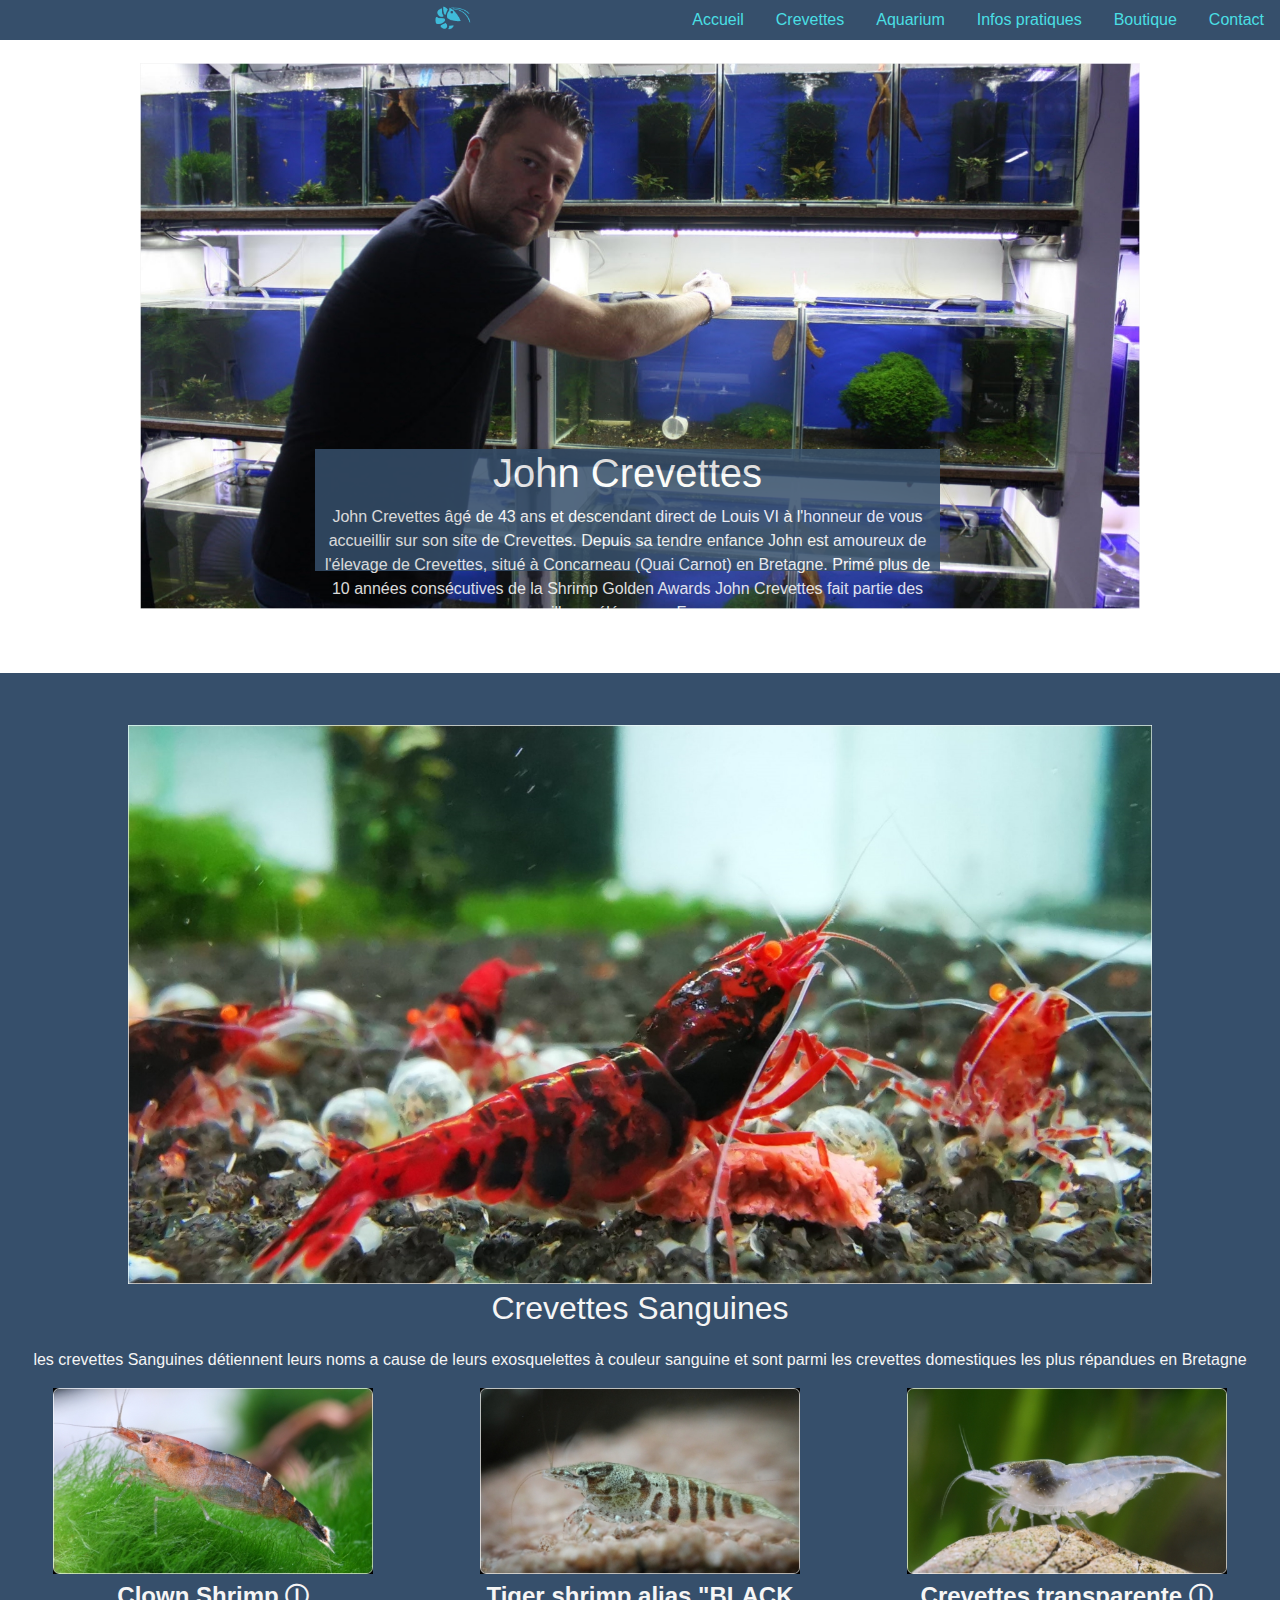
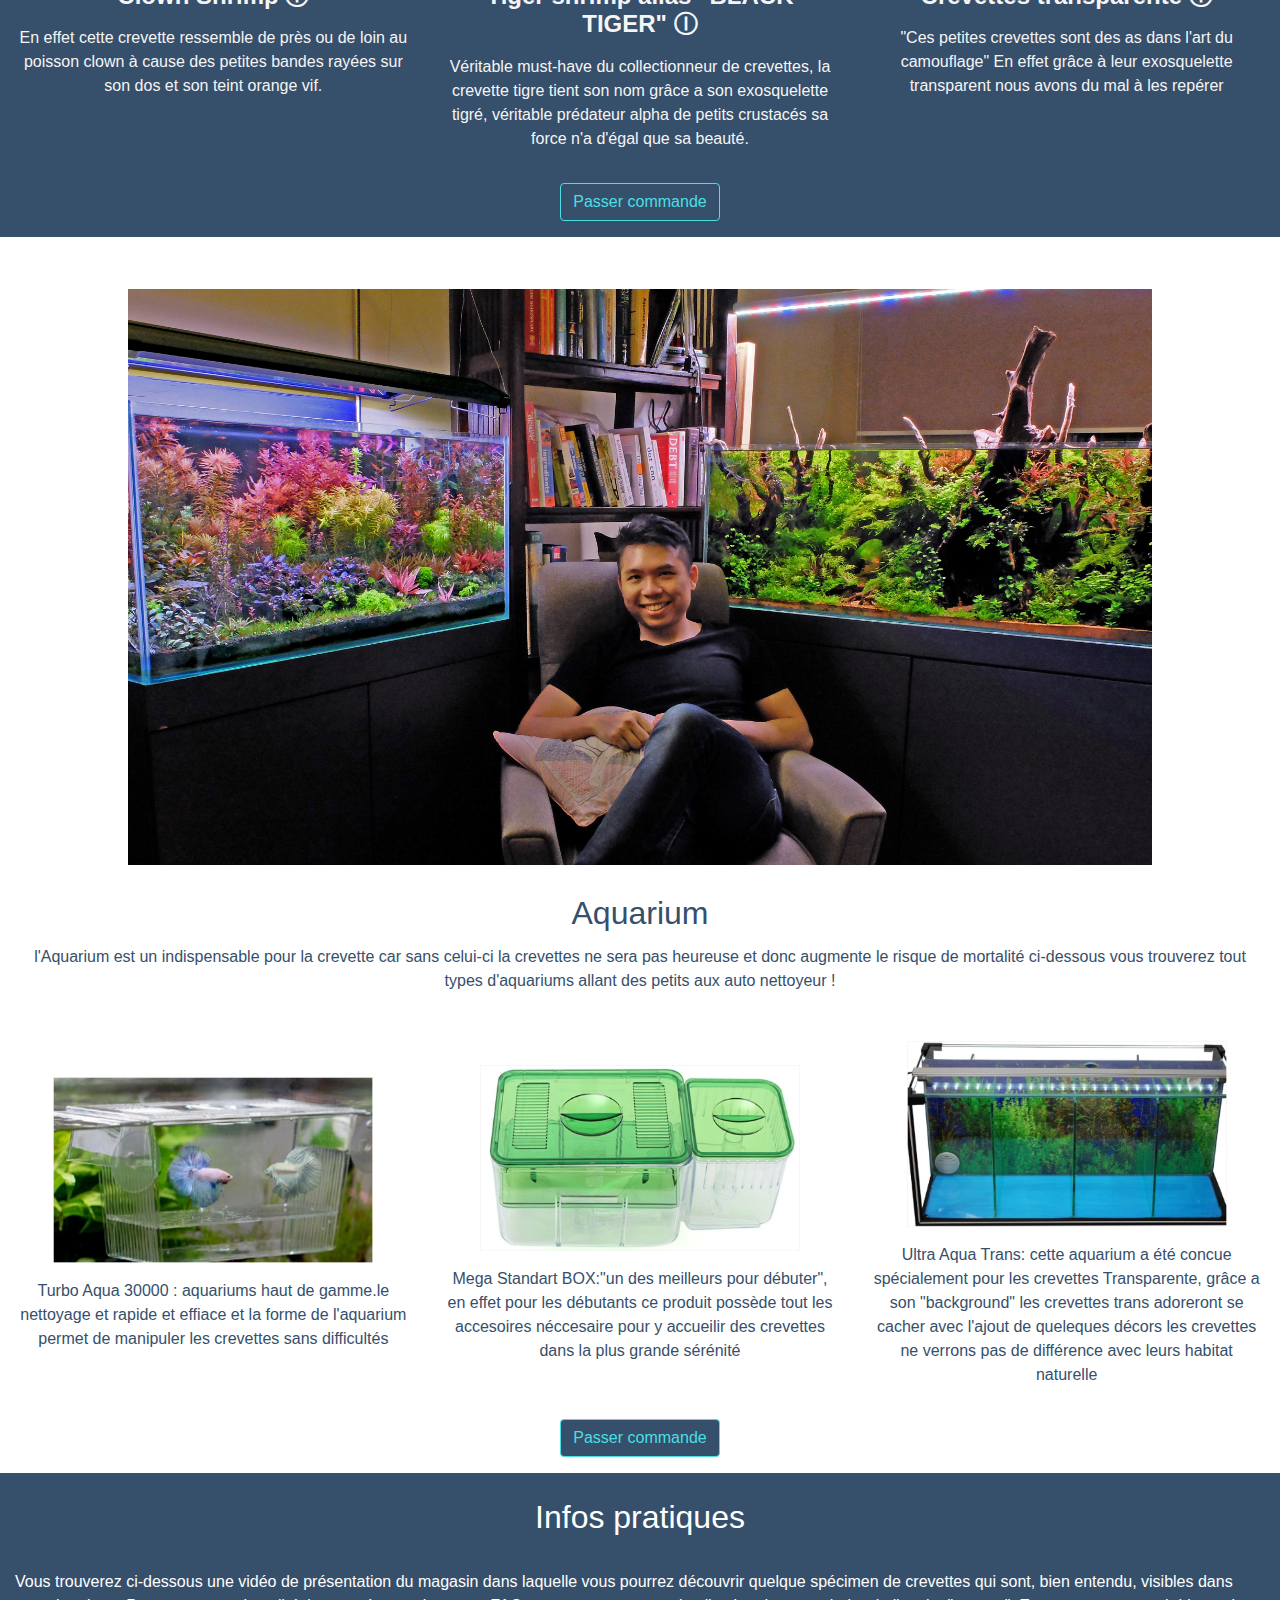
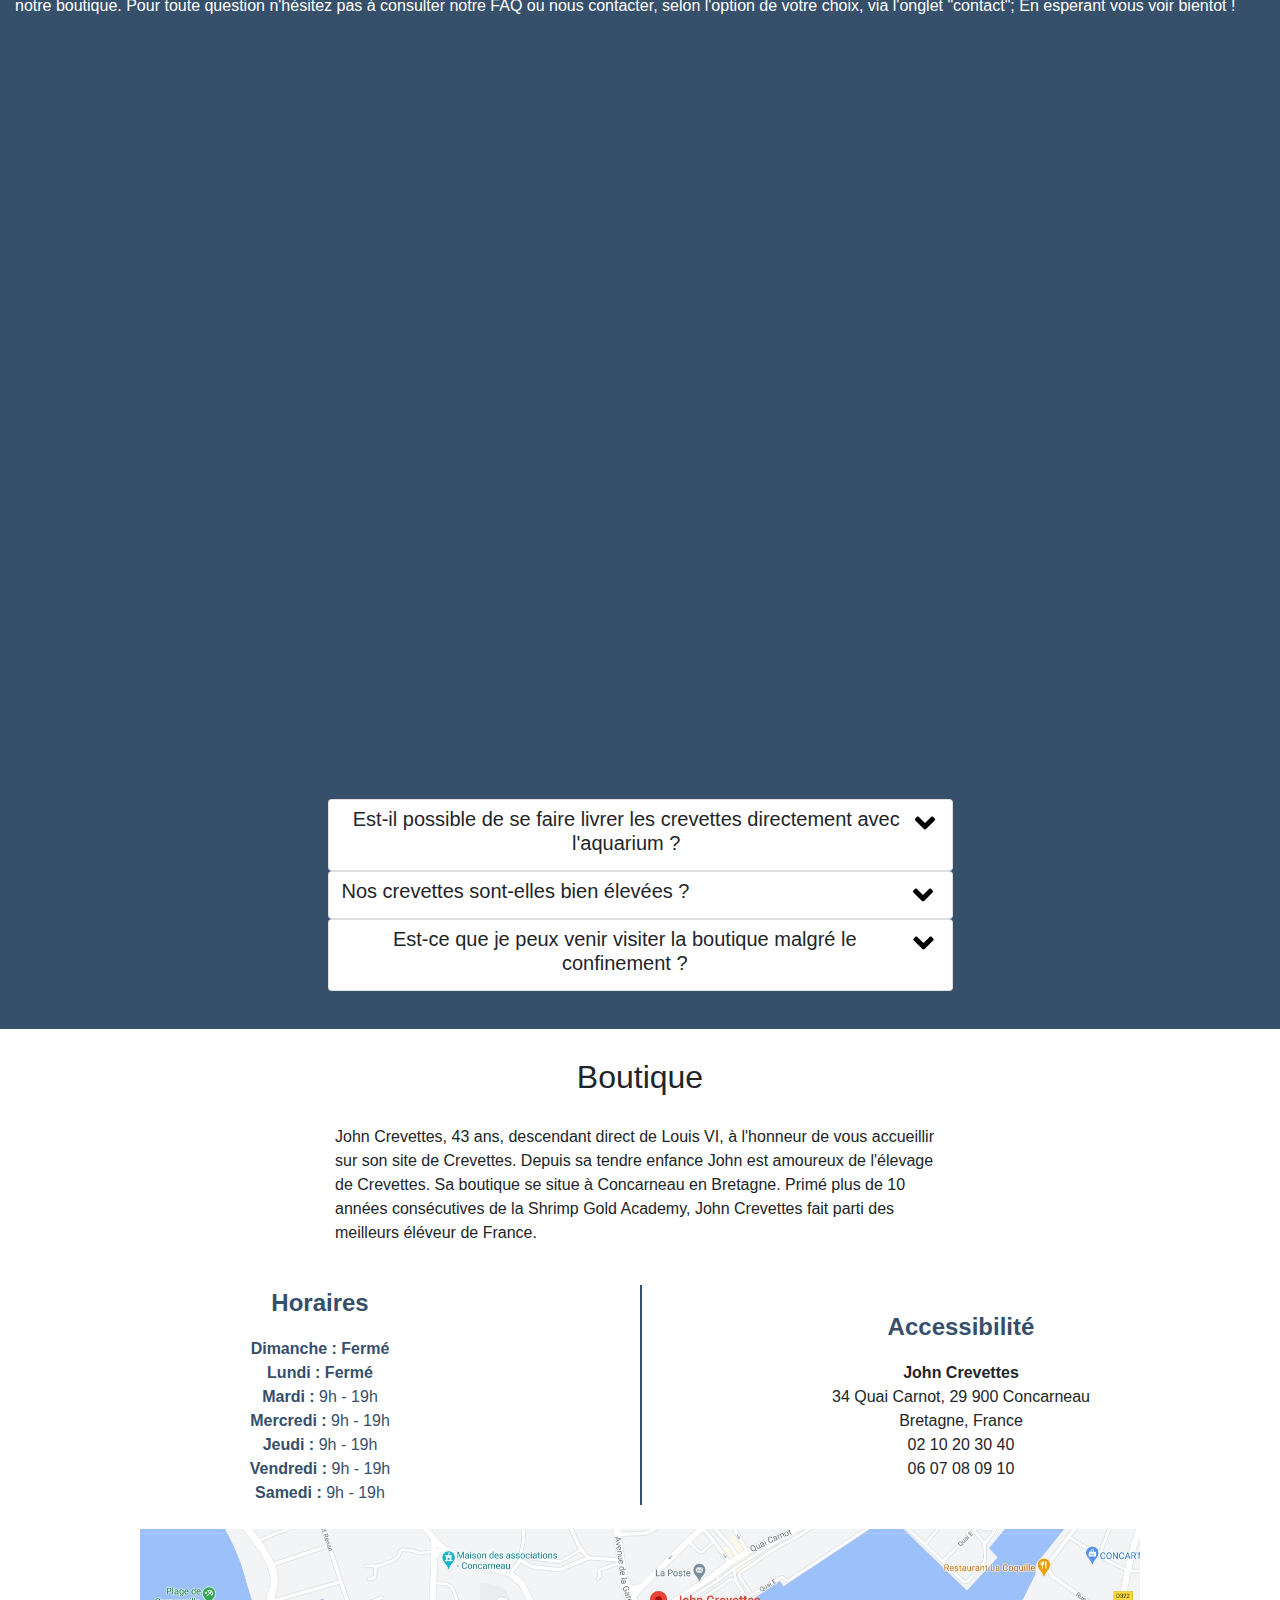
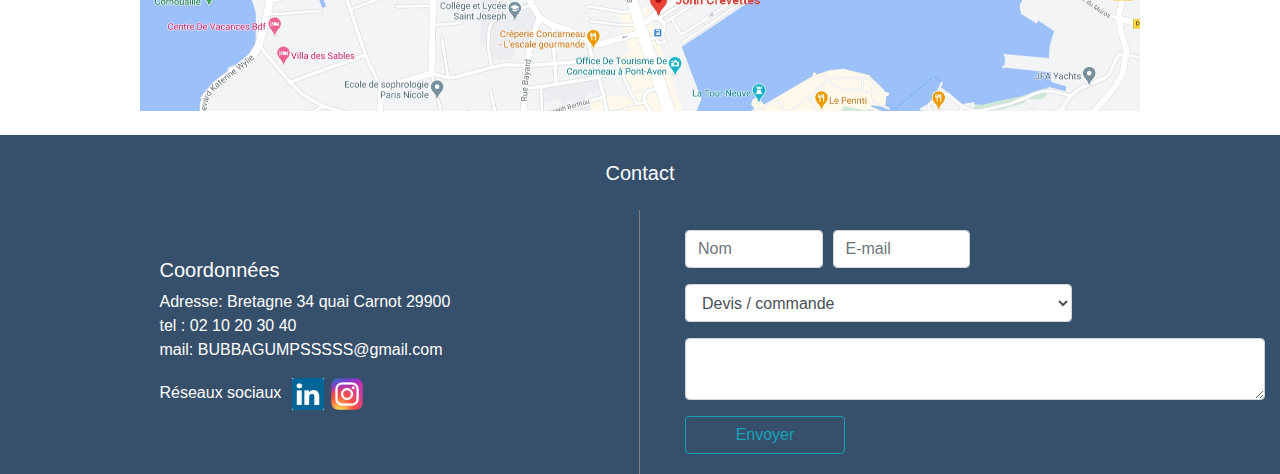
<file: index.html>
<!-- :syyyhhy/                  
                                                                        sh/:::::/sd:                
                                                                        No::////:/+m/               
                        `-/+oooooo+:.                                   :yo////////+m` .-:///:.     
                     -+yyo+//++////+syo-                                 `-sy+//////mhyoo++++ooy/   
                   /yyo++osyyyyyyso+/:+yy/`                       :+o+-     .ss/////ddyso+shyo++so  
                 :yy++oyso/-.``.-:osys/:/ohs-                   .yoo+sd:      h+///+dsosso++/++++m  
       .:+ooo+/-oyo+sy+.`          `.+hy+:/ohy:.-://:.         :h//osydy     +ds///do/+//////++oyd  
     :yddddddddms+oh+`                `/hy+:/+yhmmddddo     `:ss/+osydm-     Ns+///myoo++ooossyyhds 
   `sdddhso+osmy+odmo-                  `+dyo///+shddmm::/+oso++osyhmy.     .Ns+///omdhhhhhhyysooym/
  `hddd/`    :h++dhdddy/.              `:ydmmdys+////++++++++osyhdds-        dyo++++mysoo++///++oyd/
  sddd.      ho+yo`-ohdddy+:.`      `-+hdddddhsyhhhyyssssyyyhdmhs:.          -dyssoomhso++++++osyhmh
 `mdds      `m++m.   `:sydddhhyssssysooyddhsooooo///ooshddddhyhhs+:-`         -ydyyyymdhyyyyyhhhyyhN
 -mdd+      -d++m       `-+syhhddds.   `o/.`  `.:oo+ooohhhysosoohysoso/.       `mdhsodyyhhhhysssyhmo
 -mdds      .d//m            `..+/     --         :s+///++osysoooyy+//+os/.     sddyomyooo+oosyhdd+ 
  dddd`      d+/h:              o     :y     +y    ++////////oyyssos+//::+so.   /mydddmdhhhhhhhy+.  
  +ddds      +y/+h`            `+     :h     :h   `/sooo+//////ohyyos////::/yo. -moyhdmss+++/-.     
   yddd/     `ho/so             s      ./       ./+////++o+/////+yhh++/////:-+h/:m+syyN`            
s+-.sddd+`    .ho/os.     ``.-:+so.   `:yo-````:s/:/+shmmso+//++++hdh////////::yddooyyN.            
/Ndysddddy-....-hy++s+++ooooo+/:++o+++os+++o+ooyysydhsNMMh+/+++++++mho////////:-dyooyym             
 +my+/+///ooo+ooooyo+oys/:::://++++++++++++oooosydmN.:MMMNy++++++++yyd/--://///omoosydo             
  -hdo+/::-:::::::/syso+ossso++++++++++/++ooooosyhN+`dMMMMNo+++++++odh+//:://+sdsooyhh`             
    /hhs+:///////////+syysoosssossso++++oooooosyhmo`yMMMMMMd++++++ssdyo///++oyhoooydN:              
      -ohhyo++///////////+ossssssssoo+++oooosyhdm/.hMMMMNNNNo++++omhyho++sssysosyhmhhd`             
         -/shdhysssoooooooooooo++++++++ooosyydmo-oNMMMMmsosms++++omm:m+++dhyyhhddyo+sms             
             `.:/oossyhdmdhyo/::+++++oossyhmdsoydmNNmdm:.+smy++ooyNs/d+++oyhhhso+++osyN:            
                `smmdhyso++//++ooossyyhdmdhs+/ohyssh-sy`-+ymsooosdh.ds+++++osysoooooyyms            
                   -+sydddddddddmmdhyo/-   -y+/+dsh/`/s..+ymoooshh.-hyooooooosyysosyyhm.            
                         `..--..`           hyssooyo..:-+hmsooshd.```odooooooosyysyydNm             
                                        `-/oymdyyhhmhyyddyooshms` ````/moooooooyyyhmmhN.            
                                    -/oyhhhhyysoyhyyyyssssyhdy-`   ````odooossyyydmhyyN-            
                                `/ossshyo/.      `-+ssyyymds:-.````..--:NssyyyhdmhyyyyN.            
                             `/osooyy+.                  .yhs/:::::::://dhyhdmdhssssooN             
                        `:/+oso++ss-`                      ./sdyssso+/-./sdhyssoooooosd             
                     `/oo++o++++sos:     `                   .N...````````s+oooooooo+ho             
                    -y+/////++++++oys:/osyy.                 -N``   ``````yoooooooo++m-             
                   .dooo+////++++++o+++:/od+                  hs.`````````doooooooo/sd              
                   :mho//+o+//++yyossossyys`                  .ys/-....../moooooooooh+              
                   .mhyhyyo/+oys:.`.:+oso-`                    .dyso/:://yhoooooooosd`              
                 :yosoo+//+shy-                                ho`-/+o+/:msooooossyd:               
                 yhsoooosydy:`       -+ossys+:`               .N:`  ````+dssssyyhdd:                
                 `shhddhhs:`       -ys+///::/oy+`             -N+-.````.mdhhhddddN/                 
                   `---.`         +h+::/+osso+/sh:          -s++h+:----sdhhhhyyyd+                  
                                 :d/--:///++syysod/        +s-  :so+//yhoooooshh:                   
                                 ys:::+ooooo+osyyyd+      `d-`````-:+hsoooooyhs`                    
                                 yy/:++oossyyyssyhyd+     :d:-.``.:syo+oosshy-                      
                                 .hy+++++++ooyyhhhdhm:  `:sy+/::/hhsosssyhy:                        
                                  `/oyyyyyyyyyyyhdhddm:+o/-/+osoohdddhhhs:                          
                                       `.-:oyddhysdNmdhyssoooo+osyhdds:`                            
                                     `:osso+/:/+osdhmdhyyyyyyhhyo+:.                                
                                    /hs/--::/++oyhyomdy----..`                                      
                                   -m/-://://osyhsoomhm+                                            
                                   +d/:///+oyhysoooydhdh                                            
                                   `my//osyss+++oohdhhmo                                            
                                    .hdso++++ooshhhhhmh`                                            
                                      /hdhyyyyhhhhdmm+                                              
                                        .+yhmmmmdho:   -->
                                        <!-- c c-->
<!doctype html>
<html lang="fr">

<head>
    <title>John Crevettes</title>
    <!-- Required meta tags -->
    <meta charset="utf-8">
    <meta name="viewport" content="width=device-width, initial-scale=1, shrink-to-fit=no">

    <!-- Bootstrap CSS -->
    <link rel="stylesheet" href="https://stackpath.bootstrapcdn.com/bootstrap/4.3.1/css/bootstrap.min.css"
        integrity="sha384-ggOyR0iXCbMQv3Xipma34MD+dH/1fQ784/j6cY/iJTQUOhcWr7x9JvoRxT2MZw1T" crossorigin="anonymous">
    <link rel="stylesheet" href="assets/css/style.css">
    <link rel="stylesheet" href="https://cdnjs.cloudflare.com/ajax/libs/font-awesome/4.7.0/css/font-awesome.min.css">

</head>

<body>
    <header class="container-fluid">
        <nav class="colornavbar fixed-top d-none d-sm-block d-sm-none d-md-block">

            <ul class="nav justify-content-end colornavbar">
                <li class="nav-item avatar">
                    <a class="nav-link p-0" href="#">
                        <img src="assets/img/logoshrimp.png" class="rounded-circle z-depth-0" alt="avatar image"
                            height="35">
                    </a>
                </li>
                <li class="nav-item ">
                    <a class="nav-link active" href="#accueil">Accueil</a>
                </li>
                <li class="nav-item">
                    <a class="nav-link" href="#Crevettes">Crevettes</a>
                </li>
                <li class="nav-item">
                    <a class="nav-link" href="#aquarium">Aquarium</a>
                </li>
                </li>
                <li class="nav-item">
                    <a class="nav-link" href="#info">Infos pratiques</a>
                </li>
                <li class="nav-item">
                    <a class="nav-link" href="#boutique">Boutique</a>
                </li>
                <li class="nav-item">
                    <a class="nav-link" href="#Contact">Contact</a>
                </li>
            </ul>
        </nav>
        <div class="row dropdown bgnav d-flex d-sm-noned-none d-sm-block d-md-none fixed-top justify-content-between">
            <img class="col-3" src="assets/img/logoshrimp.png">
            <button class="btn col-3 marginDeSesMorts" type="button" data-toggle="dropdown">
            <i class="fa col-3 fa-bars fa-1x colorgay"></i>
            </button>
            <div class="dropdown-menu">
              <a class="dropdown-item" href="#accueil">Accueil</a>
              <a class="dropdown-item" href="#Crevettes">Crevettes</a>
              <a class="dropdown-item" href="#aquarium">Aquarium</a>
              <a class="dropdown-item" href="#info">Info Pratiques</a>
              <a class="dropdown-item" href="#boutique">Boutique</a>
              <a class="dropdown-item" href="#Contact">Contact</a>
            </div>
          </div>
        <div class="text-center image-block" id="john">
            <div style="position: relative;">
                <img src="assets/img/imgJohn.jpg" class="john" alt="JohnCrevettes" title="John">
                <div class="black-bar d-none d-sm-block">
                    <h1>John Crevettes</h1>
                    <p>John Crevettes âgé de 43 ans et descendant direct de Louis VI à l'honneur de vous accueillir
                        sur son site de Crevettes.
                        Depuis sa tendre enfance John est amoureux de l'élevage de Crevettes, situé à Concarneau (Quai
                        Carnot) en Bretagne. Primé plus de 10 années consécutives de la Shrimp Golden Awards John Crevettes
                        fait partie des
                        meilleurs éléveur en France

                    </p>
                </div>
            </div>

        </div>
    </header>

    <!-- SHRIMP -->
    <main>
        <!-- CONTENT -->
        <div class="container-fluid bg marginchiant text-center" id="Crevettes">
            <!-- ROW -->
            <div class="row d-flex align-items-center">
                <!-- IMG AQUARIUM -->
                <div class="col-lg-12 col-md-12 col-sm-12 col-xs-12 mt-1">
                    <img class="img-fluid imgShrimp mt-5" src="assets/img/imgShrimp.jpg" alt="image shrimp"
                        title="Image Shrimp">
                </div> <!-- END IMG AQUARIUM -->
            </div> <!-- END ROW -->

            <!-- textDescription -->
            <div class="row">
                <div class="textDrescription col-12 text-center">
                    <p class="titleSection textColorCrevettes">Crevettes Sanguines</p>
                    <p class="textColorCrevettes">les crevettes Sanguines détiennent leurs noms a cause de leurs
                        exosquelettes à couleur sanguine et sont parmi les crevettes domestiques les plus répandues en
                        Bretagne</p>
                </div> <!-- END textDescription --> 

                <div class="col-12 col-sm-4 text-center">
                    <img src="assets/img/shrimp1.jpg" class="imgCrevettes" alt="clown" title="clown Shrimp">
                    <p class="titleShrimp h4 font-weight-bold">Clown Shrimp
                        <a data-toggle="modal" data-target=".bd-example-modal-clown"><span
                                class="cursor">&#x24BE</span></a></p>
                    <p class="textColorCrevettes mt-3">En effet cette crevette ressemble de près ou de loin au poisson
                        clown à cause des petites bandes rayées sur son dos et son teint orange vif.</p>
                </div>

                <div class="col-12 col-sm-4 text-center">
                    <img src="assets/img/shrimp2.jpg" class="imgCrevettes" alt="tiger" title="Tiger Shrimp">
                    <p class="titleShrimp h4 font-weight-bold">Tiger shrimp alias "BLACK TIGER"
                    <a data-toggle="modal" data-target=".bd-example-modal-tigre"><span
                     class="cursor">&#x24BE</span></a></p>
                    </p>
                    <p class="textColorCrevettes mt-3">Véritable must-have du collectionneur de crevettes, la crevette
                        tigre tient son nom grâce a son exosquelette tigré, véritable prédateur alpha de petits
                        crustacés sa force n'a d'égal que sa beauté.</p>
                </div>

                <div class="col-12 col-sm-4 text-center">
                    <img src="assets/img/trans.jpg " class="imgCrevettes" alt="trans" title="Trans Shrimp">
                    <p class="titleShrimp h4 font-weight-bold">Crevettes transparente
                        <a data-toggle="modal" data-target=".bd-example-modal-trans"><span
                                class="cursor">&#x24BE</span></a></p>
                    </p>
                    <p class="textColorCrevettes mt-3">"Ces petites crevettes sont des as dans l'art du camouflage" En
                    effet grâce à leur exosquelette transparent nous avons du mal à les repérer</p>
                </div>
            </div>


            <!-- 3 AQUARIUMS -->
            <div class="row d-flex align-items-center">
                <div class="col-lg-4 col-md-4 col-sm-4 ">
                    <div class="modal fade bd-example-modal-clown col-12 col-xs-2" tabindex="-1" role="dialog"
                        aria-labelledby="myLargeModalLabel" aria-hidden="true">
                        <div class="modal-dialog modal-xl">
                            <div class="modal-content">
                                <div class="row p-5">
                                    <div class="col-12 col-sm-4">
                                        <img class="w-100" src="assets/img/shrimp1.jpg" alt="clown" title="clown Shrimp"></div>
                                    <div class="col-12 col-sm-8 text-left">
                                        <p class="pl-0 pl-sm-5 mt-3 mt-sm-0">
                                            Les crevettes-clowns, ou Amphiprioninae, sont une sous-famille de crevettes
                                            appartenant à la famille des pomacentridés., une
                                            seule classée dans le genre Premnas, les autres faisant partie du genre
                                            Amphiprion. Ce sont des crevettes d'une dizaine de millimètres dans les tons
                                            d'orange et de noir. Certaines espèces présentent des bandes ou des barres
                                            blanches. Ils fréquentent les lagons et les récifs coralliens du bassin
                                            Indo-Pacifique et de la mer Rouge où ils se nourrissent généralement de
                                            copépodes et de larves de tuniciers.

                                            Les crevettes-clowns sont remarquables à plusieurs titres. Ils sont
                                            principalement connus pour la relation mutualiste qu'ils forment avec dix
                                            espèces d'anémones de mer — normalement mortelles pour les poissons. Ils se
                                            distinguent également des autres espèces de poissons-demoiselles par leur
                                            hermaphrodisme successif protandre quand les autres espèces sont généralement
                                            protogynes. Cette particularité définit une structure sociale particulière au
                                            sein d'une anémone. L'individu dominant est la femelle, plus imposante que le
                                            reste du groupe. Elle forme un couple stable avec un mâle sexuellement actif, un
                                            peu plus petit. Les autres individus du groupe sont des mâles immatures qui
                                            n'interviennent pas dans la reproduction.

                                            Sans être véritablement menacés, les crevettes-clowns subissent une pression
                                            importante liée à la destruction de leur habitat par les activités humaines et
                                            les conséquences du réchauffement climatique. Même si beaucoup proviennent
                                            d'élevages, certains individus sont prélevés dans la nature pour le marché de
                                            l'aquariophilie marine.
                                        </p>
                                        
                                    </div>
                                </div>
                                <div class="modal-footer border-white col-12 col-sm-3 mx-auto">
                                    <button type="button" class="btn buttonReturn w-100 border-dark rounded-0"
                                        data-dismiss="modal">Retour à l'accueil</button>
                                </div>
                            </div>
                        </div>
                    </div>

                </div>
                <div class="col-lg-4 col-md-4 col-sm-4 col-xs-4">
                    <div class="modal fade bd-example-modal-tigre" tabindex="-1" role="dialog"
                        aria-labelledby="myLargeModalLabel" aria-hidden="true">
                        <div class="modal-dialog modal-xl">
                            <div class="modal-content">
                                <div class="row p-5">
                                    <div class="col-12 col-sm-4">
                                        <img class="w-100" src="assets/img/shrimp2.jpg" alt="tiger" title="Tiger Shrimp"></div>
                                    <div class="col-12 col-sm-8 text-left">
                                        <p class="pl-0 pl-sm-5 mt-3 mt-sm-0"></p>
                                        La crevette tigrée (Penaeus monodon) est une espèce de crevette de la
                                        famille des Pénaeidés.

                                        Les deux sexes atteignent approximativement la taille de 36 cm de long, les
                                        femelles peuvent peser plus de 650 g, faisant de cette espèce la plus grande
                                        espèce de crevette.

                                        En raison de sa taille, P. monodon est l'espèce de crevettes la plus largement
                                        élevée dans le monde, mais parfois décimée dans les élevages (Crevetticulture)
                                        par des maladies virales ou bactériennes, ce qui explique qu'elle perd peu à peu
                                        du terrain face à la crevette à pattes blanches (Litopenaeus vannamei) moins
                                        sujette aux maladies liées à l'élevage.

                                        Plus de 900 000 tonnes sont consommées chaque année, les deux-tiers de celui-ci
                                        provenant de l'aquaculture, principalement dans le sud-est de l'Asie. On peut la
                                        trouver sous le nom de Black Tiger
                                         </p>
                                    </div>
                                </div>
                                <div class="modal-footer border-white col-12 col-sm-3 mx-auto">
                                    <button type="button" class="btn buttonReturn w-100 border-dark rounded-0"
                                        data-dismiss="modal">Retour à l'accueil</button>
                                </div>
                            </div>
                        </div>
                    </div>
                </div>
                <div class="col-lg-4 col-md-4 col-sm-4 col-xs-4">
                    <div class="modal fade bd-example-modal-trans sml" tabindex="-1" role="dialog"
                        aria-labelledby="myLargeModalLabel" aria-hidden="true">
                        <div class="modal-dialog modal-xl">
                            <div class="modal-content">
                                <div class="row p-5">
                                    <div class="col-12 col-sm-4">
                                        <img class="w-100" src="assets\img\trans.jpg" alt="trans" title="Trans Shrimp"></div>
                                    <div class="col-12 col-sm-8 text-left">
                                        <p class="pl-0 pl-sm-5 mt-3 mt-sm-0">
                                        La Crevette d'Amano (Caridina multidentata syn. C. japonica), également appelée
                                        crevette transparente, est une espèce de crevette commune en aquariophilie. Elle
                                        doit son nom commun à Takashi Amano, un des créateurs de l'aquascaping.
                                        Caridina multidentata a un corps translucide, grisâtre, verdâtre à brunâtre,
                                        passant par du bleu sur le dessus de la tête, la coloration variant en fonction
                                        du milieu et du régime alimentaire. Plusieurs alignements de points foncés («
                                        points » pour les mâles et des « traits » pour les femelles) s'étendent
                                        parallèlement sur le corps, depuis la tête jusqu'à la queue. Une ligne opaque
                                        plus claire, blanchâtre, s'étend sur le dos de la tête à la queue, parfois
                                        soulignée d'une ligne plus foncée de part et d'autre.

                                        Cette crevette est dépourvue de pinces. Sa taille varie de 4 à 5 cm environ, les
                                        mâles restant plus petits et plus fins que les femelles. Ces dernières
                                        présentent une cavité importante constituée sous l'abdomen par les pléopodes1,
                                        où les œufs incubent avant l'expulsion des larves. Chez les mâles, les pléopodes
                                        ne forment pas de cavité sous l'abdomen.
                                        </p>
                                    </div>
                                </div>
                                <div class="modal-footer border-white col-12 col-sm-3 mx-auto">
                                    <button type="button" class="btn buttonReturn w-100 border-dark rounded-0"
                                        data-dismiss="modal">Retour à l'accueil</button>
                                </div>
                            </div>
                        </div>
                    </div>
                </div>
            </div> <!-- END 3 AQUARIUMS -->
            <a href="#Contact" type="button" class="btn text-center buttonCss mb-3 mt-3">Passer
                commande</button></a>
        </div> <!-- END CONTENU -->
    </main>
    <!-- END SHRIMP -->
    <!-- AQUARIUM -->

    <!-- CONTENT -->
    <div class="container-fluid text-center" id="aquarium">
        <!-- ROW -->
        <div class="row d-flex align-items-center">
            <!-- IMG AQUARIUM -->
            <div class="col-lg-12 col-md-12 col-sm-12 col-xs-12 mt-1">
                <img class="img-fluid imgAquarium mt-5" src="assets/img/johnPose.jpg" alt="image aquarium"
                    title="Image Aquarium">
            </div> <!-- END IMG AQUARIUM -->
        </div> <!-- END ROW -->

        <!-- textDescription -->
        <div class="textDrescription">
            <p class="titleSection textColor mb-2 mt-4">Aquarium</p>
            <p class="textColorAqua mb-5">l'Aquarium est un indispensable pour la crevette car sans celui-ci la
                crevettes ne sera pas heureuse et donc augmente le risque de mortalité ci-dessous vous trouverez tout
                types d'aquariums allant des petits aux auto nettoyeur !</p>
        </div> <!-- END textDescription -->

        <!-- 3 AQUARIUMS -->
        <div class="row d-flex align-items-center">
            <div class="col-lg-4 col-md-4 col-sm-4 col-xs-4">
                <img src="assets/img/aqua1.jpg" class="imgAqua" alt="turboAqua" title="Aqua">
                <p class="textColorAqua mt-3">Turbo Aqua 30000 : aquariums haut de gamme.le nettoyage et rapide et
                    effiace et la forme de l'aquarium permet de manipuler les crevettes sans difficultés</p>
            </div>
            <div class="col-lg-4 col-md-4 col-sm-4 col-xs-4">
                <img src="assets/img/aqua2.jpg" class="imgAqua" alt="MegaStandart" title="Aqua">
                <p class="textColorAqua mt-3">Mega Standart BOX:"un des meilleurs pour débuter", en effet pour les
                    débutants ce produit possède tout les accesoires néccesaire pour y accueilir des crevettes dans la
                    plus grande sérénité</p>
            </div>
            <div class="col-lg-4 col-md-4 col-sm-4 col-xs-4">
                <img src="assets/img/aqua3.jpg" class="imgAqua" alt="UltraAqua"  title="Aqua">
                <p class="textColorAqua mt-3">Ultra Aqua Trans: cette aquarium a été concue spécialement pour les
                    crevettes Transparente, grâce a son "background" les crevettes trans adoreront se cacher avec
                    l'ajout de queleques décors les crevettes ne verrons pas de différence avec leurs habitat naturelle
                </p>
            </div>
        </div> <!-- END 3 AQUARIUMS -->
        <a href="#Contact" type="button" class="btn text-center buttonCss mb-3 mt-3">Passer
            commande</button></a>
    </div> <!-- END CONTENU -->
    <!--FIN AQUARIUM -->
    <!-- Info Pratiques -->
    <!-- début info pratique -->


    <div class="container-fluid" id="info">
        <div class="row">
            <div class="col-12 bgrow">
                <h5 class="infosPratiques titleSection"> Infos pratiques </h5>
                <p id="paragraphe">Vous trouverez ci-dessous une vidéo de présentation du magasin dans laquelle vous pourrez découvrir quelque spécimen de crevettes qui sont, bien entendu, visibles dans notre boutique. Pour toute question n'hésitez pas à consulter notre FAQ ou nous contacter, selon l'option de votre choix, via l'onglet "contact";
                    En esperant vous voir bientot !</p>

                <div class="embed-responsive embed-responsive-16by9">

                    <iframe src="https://www.youtube.com/embed/LlaPdyqafo4" frameborder="0"
                        allow="accelerometer; autoplay; clipboard-write; encrypted-media; gyroscope; picture-in-picture"
                        allowfullscreen title="vidéo"></iframe>

                </div>

            </div>
        </div>
    </div>
    <!-- fin info pratique -->
    <div class="container-fluid bgdd">
        <div id="accordion" class="paddinggg">

            <div class="card w-50 mx-auto widthPetitEcranQuestionnaire">
                <button class="btn btn-" data-toggle="collapse" data-target="#collapseOne"aria-expanded="false" aria-controls="collapseOne">
                    <div class="d-flex justify-content-between">
                        <h5>Est-il possible de se faire livrer les crevettes directement avec l'aquarium ?</h5>
                        <img class="bojeu" src="assets/img/angle-down-solid.svg" alt="arrow">
                    </div>
                </button>
            

                <div id="collapseOne" class="collapse" aria-labelledby="headingOne" data-parent="#accordion">
                    <div class="card-body">
                        Oui il est possible de se faire livrer les crevettes directement chez vous avec l'aquarium , nous rappellons que notre partenaire de livraisons French Shrimp Delivery manipule les les colis avec le plus grand soins afin d'éviter que les crevettes sois endommagé ! 
                    </div>
                </div>
            </div>
            <div class="card w-50 mx-auto widthPetitEcranQuestionnaire">
                <button class="btn btn-" data-toggle="collapse" data-target="#collapseTwo"aria-expanded="false" aria-controls="collapseOne">
                    <div class="d-flex justify-content-between">
                        <h5>Nos crevettes sont-elles bien élevées ?</h5>
                        <img class="bojeu" src="assets/img/angle-down-solid.svg" alt="arrow">
                    </div>
                </button>
            

                <div id="collapseTwo" class="collapse" aria-labelledby="headingOne" data-parent="#accordion">
                    <div class="card-body">
                       Oui nos crevettes sont élevées dans des conditions absolument parfaite, leur santé est notre principale occupation !
                    </div>
                </div>
            </div>
            <div class="card w-50 mx-auto widthPetitEcranQuestionnaire">
                <button class="btn btn-" data-toggle="collapse" data-target="#collapseThree"aria-expanded="false" aria-controls="collapseOne">
                    <div class="d-flex justify-content-between">
                        <h5>Est-ce que je peux venir visiter la boutique malgré le confinement ?</h5>
                        <img class="bojeu" src="assets/img/angle-down-solid.svg" alt="arrow">
                    </div>
                </button>
            

                <div id="collapseThree" class="collapse" aria-labelledby="headingOne" data-parent="#accordion">
                    <div class="card-body">
                        Oui vous pouvez toujours nous rendre visite en respectant les gestes barrières !
                    </div>
                </div>
            </div>
        </div>
    </div>
    <!-- Fin Info Pratiques -->
    <!-- Boutique -->
    <section> <!-- SHOP -->
        <div class="container-fluid" id="boutique">
            <div class="row justify-content-center"> <!-- row 1-->
                <div class="col-12 col-sm-6">
                  <p class="titleSection mb-2 mt-4 d-flex justify-content-center">Boutique</p>
                  <p class="mt-4">John Crevettes, 43 ans, descendant direct de Louis VI, à l'honneur de vous accueillir sur son site de Crevettes. Depuis sa tendre enfance John est amoureux de l'élevage de Crevettes.
                    Sa boutique se situe à Concarneau en Bretagne. Primé plus de 10 années consécutives de la Shrimp Gold Academy, John Crevettes fait parti des meilleurs éléveur de France.</p>
                </div> <!-- END col-6 -->
            </div> <!-- END row 1 -->
              
            <div class="row"> <!-- row 2 -->
                <div class="col-12 col-sm-6 d-flex justify-content-center">
                    <ul class="p-0 m-0 text-center ultheo">
                        <li><p class="titleSectionInside mb-3 mt-4 font-weight-bold">Horaires</p></li>
                      <div class="d-none d-sm-block"> 
                        <li class="font-weight-bold litheo">Dimanche : Fermé</li>
                        <li class="font-weight-bold litheo litheo">Lundi : Fermé</li>
                        <li class="litheo"><span class="font-weight-bold">Mardi : </span>9h - 19h</li>
                        <li class="litheo"><span class="font-weight-bold">Mercredi : </span>9h - 19h</li>
                        <li class="litheo"><span class="font-weight-bold">Jeudi : </span>9h - 19h</li>
                        <li class="litheo"><span class="font-weight-bold">Vendredi : </span>9h - 19h</li>
                        <li class="litheo"><span class="font-weight-bold">Samedi : </span>9h - 19h</li>
                      </div>
                      <div class="d-block d-sm-none">
                        <li class="litheo">Fermé Dimanche et Lundi</li>
                        <li class="litheo">Lundi au Samedi 9h - 19h</li>
                      </div>
                    </ul>
                </div> <!-- END col 1 inside row 2 -->
    
                <div class="col-12 col-sm-6 d-flex justify-content-center mt-4 separateGrandEcran">
                    <ul class="p-0 m-0 text-center separate ultheo lihteo">
                        <li><p class="titleSectionInside mb-3 mt-4 font-weight-bold">Accessibilité</p></li>
                        <li class="font-weight-bold lihteo">John Crevettes</li>
                        <li class="lihteo">34 Quai Carnot, 29 900 Concarneau</li>
                        <li class="lihteo">Bretagne, France</li>
                        <li class="lihteo">02 10 20 30 40</li>
                        <li class="lihteo">06 07 08 09 10</li>
                    </ul>
                </div> <!-- END col 2 inside row 2 -->
            </div> <!-- END row 2 -->
    
            <div class="row"> <!-- row 3 -->
                <div class="col-12 d-flex justify-content-center mt-4 mb-4">
                    <img src="assets/img/maps.jpg" class="imgMaps" alt="map">
                </div>
            </div> <!-- END row 3-->
    
        </div> <!-- END container-fluid -->
    </section> <!-- END SHOP -->
        
    <!-- Fin Boutique -->
    <!-- Contact -->
    <div class="container-fluid" id="Contact">


        <div class="row bg-title">
            <h5 class="margecontact"> Contact </h5>
        </div>

        <div class="row partCoordonnees">

            <div class="coord col-md-6 p-5 text-left">
                <div class="test mx-auto">
                    <h5>Coordonnées</h5>
                    <p class="para">Adresse: Bretagne
                        34 quai Carnot
                        29900<br>
                        tel : 02 10 20 30 40  <br>
                        mail: BUBBAGUMPSSSSS@gmail.com
                    </p>
                    <p> Réseaux sociaux <img class="white"
                            src="assets\img\linkedin-logo-email-symbol-marketing-blue-azure-text-line-png-clipart.jpg" alt="linkedin"><img
                            class="white" src="assets\img\1200px-Instagram_logo_2016.svg.webp" alt="instagram"></p>
                </div>

            </div>


            <d iv class="bg-form col-md-6 d-flex flex-column justify-content-center">
                <form class="test2">
                    <div class="form-row d-flex flex-row">

                        <div class="form-group col-md-3">
                            <input type="password" class="form-control" id="inputPassword4" placeholder="Nom">
                        </div>
                        <div class="form-group col-md-3">
                            <input type="email" class="form-control" id="inputEmail4" placeholder="E-mail">
                        </div>
                    </div>


                    <div class="form-group col-md-8 p-0">
                        <select id="inputState" class="form-control">
                            <option selected> Devis / commande</option>
                            <option> Renseignements </option>
                        </select>
                    </div>


                    <div class="form-group">
                        <textarea class="form-control" id="exampleFormControlTextarea1" rows="col-3"></textarea>
                    </div>
                </form>



                <button type="button" class="btn btn-outline-info test3 " data-toggle="modal" data-target="#myModal">
                    Envoyer
                </button>

        </div>


    </div>

    <div class="col-4">

        <!-- The Modal -->
        <div class="modal fade" id="myModal">
            <div class="modal-dialog modal-dialog-centered">
                <div class="modal-content">


                    <!-- Modal body -->
                    <div class="modal-body text-dark ">Votre message a bien été envoyé et sera traité dans les meilleurs
                        délais</div>

                    <!-- Modal footer -->
                    <!-- <div class="modal-footer"> -->
                    <button type="button" class="btn btn-outline-info bg-info text-dark"
                        data-dismiss="modal">OK</button>
                    <!-- </div> -->

                </div>
            </div>
        </div>

    </div>
    <!-- FinContact -->


    <!-- Optional JavaScript -->
    <!-- jQuery first, then Popper.js, then Bootstrap JS -->
    <script src="https://code.jquery.com/jquery-3.3.1.slim.min.js"
        integrity="sha384-q8i/X+965DzO0rT7abK41JStQIAqVgRVzpbzo5smXKp4YfRvH+8abtTE1Pi6jizo" crossorigin="anonymous">
    </script>
    <script src="https://cdnjs.cloudflare.com/ajax/libs/popper.js/1.14.7/umd/popper.min.js"
        integrity="sha384-UO2eT0CpHqdSJQ6hJty5KVphtPhzWj9WO1clHTMGa3JDZwrnQq4sF86dIHNDz0W1" crossorigin="anonymous">
    </script>
    <script src="https://stackpath.bootstrapcdn.com/bootstrap/4.3.1/js/bootstrap.min.js"
        integrity="sha384-JjSmVgyd0p3pXB1rRibZUAYoIIy6OrQ6VrjIEaFf/nJGzIxFDsf4x0xIM+B07jRM" crossorigin="anonymous">
    </script>
</body>

</html>
</file>
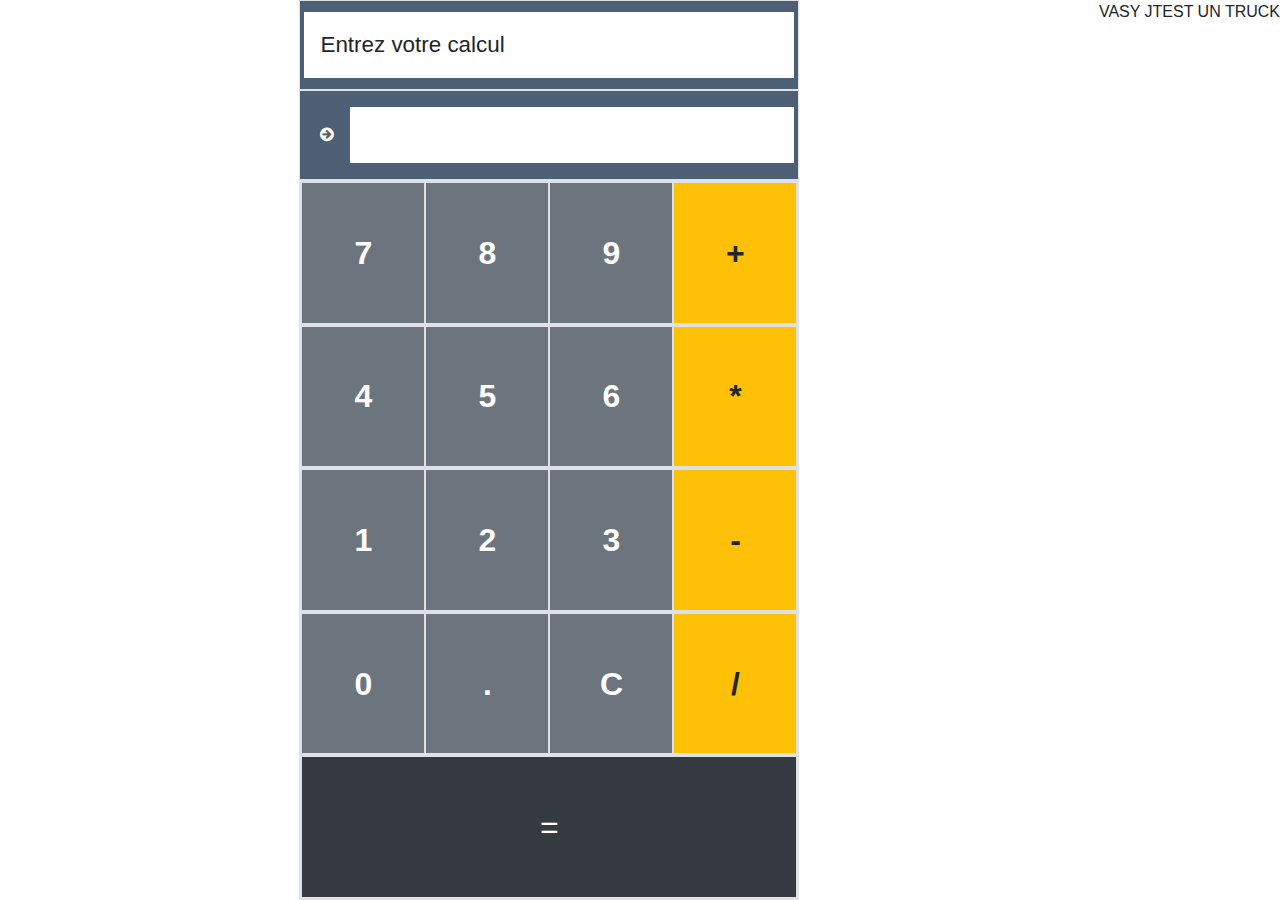
<file: calc/index.html>
<!doctype html>
<html lang="fr">

<head>
    <title>Title</title>
    <!-- Required meta tags -->
    <meta charset="utf-8">
    <meta name="viewport" content="width=device-width, initial-scale=1, shrink-to-fit=no">
    <link rel="stylesheet" href="assets/css/style.css">

    <!-- Bootstrap CSS -->
    <link rel="stylesheet" href="https://stackpath.bootstrapcdn.com/bootstrap/4.3.1/css/bootstrap.min.css"
        integrity="sha384-ggOyR0iXCbMQv3Xipma34MD+dH/1fQ784/j6cY/iJTQUOhcWr7x9JvoRxT2MZw1T" crossorigin="anonymous">
        <link rel="stylesheet" href="https://cdnjs.cloudflare.com/ajax/libs/font-awesome/4.7.0/css/font-awesome.min.css">
        <link href="http://fonts.cdnfonts.com/css/monotype-corsiva" rel="stylesheet">
                
                
</head>

<body>

<!-- container principal -->
<div class="container-fluid h-100" id="calculette">
    <!-- premiere div  12345 x 12 =  -->
    <div class="row text-center border" id="contentTopCalc">
        <div class="col-12 p-0 d-flex justify-content-center align-items-center">
            <div class="d-flex bgWhite m-1 w-100" id="test">
                <div id="firstNumber" class="m-3 sizeUp">Entrez votre calcul</div>
                <div id="operator" class="m-3 sizeUp"></div>
                <div id="secondNumber" class="m-3 sizeUp"></div>
            </div>
        </div>
    </div>

    <!-- deuxieme div resultat -->
    <div class="row border bgLightBlue" id="middleRow">
        <div class="col-12 p-0  d-flex justify-content-center align-items-center ">
            <div class="d-flex m-1 w-100">
                <div class="m-3 color-white"><span style="color:white"><i class="fa fa-arrow-circle-right"></i> </span></div>
                <div id="finalResult" class="bgWhite w-100 pl-1 d-flex align-items-center sizeUp"></div>
            </div>
        </div>
    </div>

    <!-- troisieme division calculatrice + opérateur -->
    <div class="row" id="bottomRow">

        <div class="col-12 p-0">
            <!-- petite calculatrice partie gauche 3eme div -->
            <div class="container-fluid text-center h-100 border">

                <div class="row border row-5">
                    <div class="col-3 border btn btn-secondary d-flex justify-content-center align-items-center buttonStyle" id="buttonSevenNumber">7</div>
                    <div class="col-3 border btn btn-secondary d-flex justify-content-center align-items-center buttonStyle" id="buttonEightNumber">8</div>
                    <div class="col-3 border btn btn-secondary d-flex justify-content-center align-items-center buttonStyle" id="buttonNineNumber">9</div>
                    <div class="col-3 border btn btn-warning d-flex justify-content-center align-items-center buttonStyle" id="plusOperator">+</div>

                </div>

                <div class="row border row-5">
                    
                    <div class="col-3 border  btn btn-secondary d-flex justify-content-center align-items-center buttonStyle" id="buttonFourNumber">4</div>                   
                    <div class="col-3 border  btn btn-secondary d-flex justify-content-center align-items-center buttonStyle" id="buttonFiveNumber">5</div>
                    <div class="col-3 border  btn btn-secondary d-flex justify-content-center align-items-center buttonStyle"id="buttonSixNumber">6</div>
                    <div class="col-3 border btn btn-warning d-flex justify-content-center align-items-center buttonStyle" id="multiplyOperator">*</div>
                </div>

                <div class="row border row-5">
                    <div class="col-3 border btn btn-secondary d-flex justify-content-center align-items-center buttonStyle" id="buttonOneNumber">1</div>
                    <div class="col-3 border  btn btn-secondary d-flex justify-content-center align-items-center buttonStyle" id="buttonTwoNumber">2</div>
                    <div class="col-3 border  btn btn-secondary d-flex justify-content-center align-items-center buttonStyle" id="buttonThreeNumber">3</div>
                    <div class="col-3 border btn btn-warning d-flex justify-content-center align-items-center buttonStyle" id="substractOperator">-</div>
                </div>

                <div class="row border row-5">
                    <div class="col-3 border  btn btn-secondary d-flex justify-content-center align-items-center buttonStyle" id="buttonZeroNumber">0</div>
                    <div class="col-3 border  btn btn-secondary d-flex justify-content-center align-items-center buttonStyle" id ="buttonPoint">.</div>
                    <div class="col-3 border  btn btn-secondary d-flex justify-content-center align-items-center buttonStyle" id="reinitialiserCalculette">C</div>
                    <div class="col-3 border btn btn-warning d-flex justify-content-center align-items-center buttonStyle" id="divideOperator">/</div>
                </div>

                <div class="row border row-5">
                    <div class="col-12 border btn btn-dark d-flex justify-content-center align-items-center" id="equalResult"><span style="font-size: 200%"> = </span></div>
                </div>

            </div>
        </div>

    </div>

</div>

<div>VASY JTEST UN TRUCK</div>


    <!-- Optional JavaScript -->
    <!-- jQuery first, then Popper.js, then Bootstrap JS -->
    <script src="https://code.jquery.com/jquery-3.3.1.slim.min.js"
        integrity="sha384-q8i/X+965DzO0rT7abK41JStQIAqVgRVzpbzo5smXKp4YfRvH+8abtTE1Pi6jizo" crossorigin="anonymous">
    </script>
    <script src="https://cdnjs.cloudflare.com/ajax/libs/popper.js/1.14.7/umd/popper.min.js"
        integrity="sha384-UO2eT0CpHqdSJQ6hJty5KVphtPhzWj9WO1clHTMGa3JDZwrnQq4sF86dIHNDz0W1" crossorigin="anonymous">
    </script>
    <script src="https://stackpath.bootstrapcdn.com/bootstrap/4.3.1/js/bootstrap.min.js"
        integrity="sha384-JjSmVgyd0p3pXB1rRibZUAYoIIy6OrQ6VrjIEaFf/nJGzIxFDsf4x0xIM+B07jRM" crossorigin="anonymous">
    </script>
    <script src="assets/js/script.js"></script>

</body>

</html>
</file>
<file: assets/css/style.css>
.modalSize {
    width: 100%;
    height: 100%;
}

.buttonReturn {
    background-color: #4ADFE4;
}

.cursor {
    cursor: pointer;
}

.marginchiant {
    margin-top: 5%;
}

.white {
    color: white;
    height: 10%;
    width: 10%;
    margin-left: 2%;
}

.bojeu {
    width: 2rem;
    height: 2rem;
}

.faq {
    font-size: 100%;
    text-align: start;
}
.bgnav{
    background-color: #364F6B;
}
.colorgay{
    color: #4ADFE4;
}
/* flavie */
.avatar {
    margin-right: 15%;
}

.nav {
    background-color: #364F6B;

}

a.nav-link {
    color: #4ADFE4;
}

.john {
    margin-top: 5%;
    width: 80%;
    height: 10%;
}
@media all and (max-width: 768px) {
    .john {
        margin-top: 20%;
    }

    .widthPetitEcranQuestionnaire{
        width: 100%!important;
    }
}

.black-bar {
    background: #364f6b;
    opacity: 85%;
    text-align: center;
    color: #fff;
    width: 50%;
    height: 20%;
    margin-inline-start: 24%;
    position: absolute;
    left: 0%;
    bottom: 0%;
    font-family: Helvetica, Arial, sans-serif;
    margin-bottom: 3%;
}

/* theo */
.imgAquarium {
    width: 80vw;
    height: auto;
}

.titleSection {
    font-size: 2rem;
    height: auto;
}

.textColor {
    color: #364F6B;
}

.imgAqua {
    width: 20rem;
    height: auto;
}


.buttonCss {
    background-color: #364F6B;
    color: white;
}

.imgShrimp {
    width: 80vw;
    height: auto;
}

.titleSection {
    font-size: 2rem;
    height: auto;
}

.textColorCrevettes {
    color: whitesmoke;
}

.textColorAqua {
    color: #364F6B;
}

.imgCrevettes {
    width: 20rem;
    height: auto;
    border-color: #364F6B;
}

.buttonCss {
    background-color: #364F6B;
    color: #4ADFE4;
    border-color: #4ADFE4;
}

.bg {
    background-color: #364F6B;
}

.titleShrimp {
    color: whitesmoke;
    padding-top: 2%;
}

.bgdd {
    background-color: #364F6B;
}

.paddinggg {
    padding-top: 3%;
    padding-bottom: 3%;
}

.titleSectionS {
    font-size: 2rem;
    height: auto;
    color: #364F6B;
}

.titleSectionInside {
    font-size: 1.5rem;
    height: auto;
    color: #364F6B;
}

.textColor {
    color: #364F6B;
}

.ultheo {
    list-style: none;
}

.imgMaps {
    width: 80%;
    height: auto;
}

.ptheo {
    color: #364F6B;
}

.litheo {
    color: #364F6B;
}

.separate{
    border-top: 2px solid #364F6B;
}

@media screen and (min-width:550px){
    .separateGrandEcran{
        border-left: 2px solid #364F6B;
    }

    .separate{
        border-top: 0px transparent;
    }
}
/* Mike */
.bg-form {
    background-color: #364F6B;
}

.partCoordonnees {

    background-color: #364F6B;
    color: white;
}



.bg-title {

    background-color: #364F6B;
    color: white;
    justify-content: center;

}

.margecontact {

    margin-top: 2%;
    margin-bottom: 2%;

}


.fa-linkedin {
    font-size: 2rem;
}


.fa-instagram {

    font-size: 2rem;

}

.test {
    width: 20rem;
}

.coord {
    border-right: 1px solid grey;

}

.test2 {
    padding-left: 30px;
}
@media all and (max-width: 768px) {
    .test2 {
        padding-left: 0px;
    }
}
.test3 {
    margin-left: 30px;
    width: 10rem;
}
@media all and (max-width: 768px) {
    .test3 {
        margin-left: 0px;
    }
}
.bgrow {
    background-color: #364F6B;
}

.infosPratiques {
    color: white;
    text-align: center;
    padding-top: 2%;
}


#paragraphe {
    color: white;
    padding: 2% 0%;
    justify-content: center;
}
.titleSection{
    font-size: 2rem;
}
.fa-1x {
    font-size: 1.5rem;
    }
    .navbar-toggler.toggler-example {
    cursor: pointer;
    }
    .dark-blue-text {
    color: #0A38F5;
    }
    .dark-pink-text {
    color: #AC003A;
    }
    .dark-amber-text {
    color: #ff6f00;
    }
    .dark-teal-text {
    color: #004d40;
    }
/* c */
</file>
<file: calc/assets/css/style.css>
body {
    height: 100vh;
    display: flex;
}

#calculette {
    max-width: 500px;
    margin: auto auto 0 auto;
}

.btn {
    border-radius: 0 !important;
}

.bgGrey {
    background-color: #343A40;
    color: white;

}

.bgLightBlue {
    background-color: #4D5F75;
}

#contentTopCalc {
    min-height: 1rem;
    background-color: #4D5F75;
    height: 10%;
}

#middleRow {
    height: 10%;
}

#bottomRow {
    height: 80%;
}

.bgWhite {
    background-color: white;
}

.row-5 {
    height: calc(100%/5);
}

.buttonStyle {
    font-weight: bold !important;
    font-size: 200% !important;
}

body {
    font-family: 'Monotype Corsiva', sans-serif !important;
}


.sizeUp{
    font-size: 140%;
}

.sizeVeryUp{
    font-size: 50000px;
}
</file>
